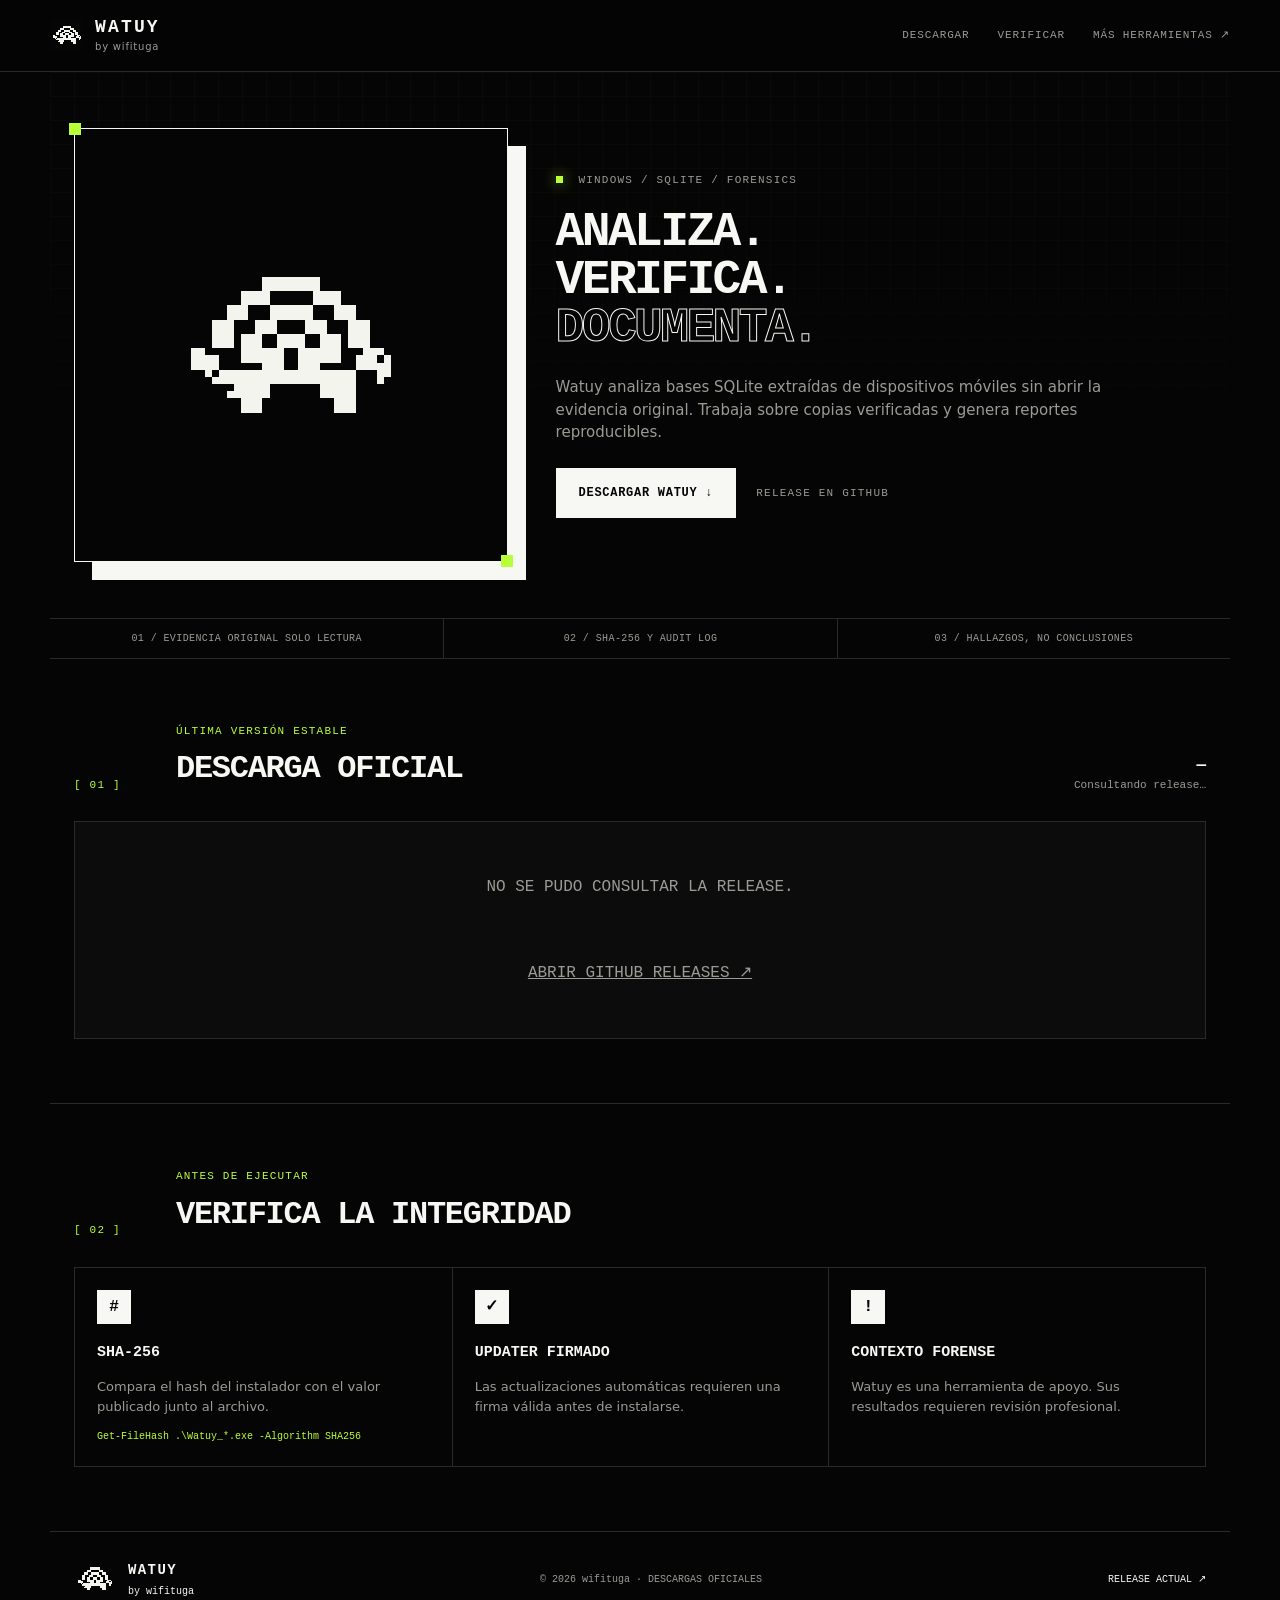
<file: index.html>
<!doctype html>
<html lang="es">
  <head>
    <meta charset="UTF-8" />
    <meta name="viewport" content="width=device-width, initial-scale=1" />
    <meta name="theme-color" content="#050505" />
    <meta
      name="description"
      content="Descarga oficial de Watuy, analizador forense de bases SQLite móviles, by wifituga."
    />
    <meta name="author" content="wifituga" />
    <link rel="canonical" href="https://wifituga.github.io/watuy-downloads/" />
    <link rel="icon" href="assets/watuy-turtle.svg?v=2" type="image/svg+xml" />
    <meta property="og:type" content="website" />
    <meta property="og:site_name" content="Watuy" />
    <meta property="og:title" content="Watuy — descargas oficiales" />
    <meta
      property="og:description"
      content="Analizador forense de bases SQLite móviles — by wifituga."
    />
    <meta
      property="og:url"
      content="https://wifituga.github.io/watuy-downloads/"
    />
    <title>Watuy — descargas oficiales | by wifituga</title>
    <link rel="stylesheet" href="styles.css" />
    <script src="app.js" defer></script>
  </head>
  <body>
    <a class="skip-link" href="#descarga">Saltar a descargas</a>

    <header class="site-header">
      <a class="brand" href="#inicio" aria-label="Watuy, inicio">
        <img src="assets/watuy-turtle.svg?v=2" alt="" width="34" height="34" />
        <span class="brand-copy"><b>WATUY</b><small>by wifituga</small></span>
      </a>
      <nav aria-label="Navegación principal">
        <a href="#descarga">DESCARGAR</a>
        <a href="#integridad">VERIFICAR</a>
        <a href="https://wifituga.github.io/" rel="me">MÁS HERRAMIENTAS ↗</a>
      </nav>
    </header>

    <main id="inicio">
      <section class="hero" aria-labelledby="hero-title">
        <div class="hero-grid" aria-hidden="true"></div>
        <div class="hero-mark">
          <img src="assets/watuy-turtle.svg?v=2" alt="" width="152" height="152" />
        </div>
        <div class="hero-copy">
          <div class="kicker">
            <span class="status-dot"></span> WINDOWS / SQLITE / FORENSICS
          </div>
          <h1 id="hero-title">
            ANALIZA.<br />VERIFICA.<br /><span>DOCUMENTA.</span>
          </h1>
          <p>
            Watuy analiza bases SQLite extraídas de dispositivos móviles sin
            abrir la evidencia original. Trabaja sobre copias verificadas y
            genera reportes reproducibles.
          </p>
          <div class="hero-actions">
            <a class="button button-primary" href="#descarga"
              >DESCARGAR WATUY ↓</a
            >
            <span id="hero-version" class="version-label" aria-live="polite"
              >CARGANDO VERSIÓN…</span
            >
          </div>
        </div>
      </section>

      <section class="manifesto" aria-label="Principios de Watuy">
        <span>01 / EVIDENCIA ORIGINAL SOLO LECTURA</span>
        <span>02 / SHA-256 Y AUDIT LOG</span>
        <span>03 / HALLAZGOS, NO CONCLUSIONES</span>
      </section>

      <section
        id="descarga"
        class="section download-section"
        aria-labelledby="download-title"
      >
        <div class="section-heading">
          <p class="section-index">[ 01 ]</p>
          <div>
            <p class="eyebrow">ÚLTIMA VERSIÓN ESTABLE</p>
            <h2 id="download-title">DESCARGA OFICIAL</h2>
          </div>
          <div class="release-meta">
            <b id="release-version">—</b>
            <span id="release-date">Consultando release…</span>
          </div>
        </div>

        <div
          id="download-grid"
          class="download-grid"
          aria-live="polite"
          aria-busy="true"
        >
          <div class="loading-card">CARGANDO DESCARGAS…</div>
        </div>

        <noscript>
          <p class="fallback">
            JavaScript está desactivado.
            <a
              href="https://github.com/wifituga/watuy-downloads/releases/latest"
              >Abre la release más reciente.</a
            >
          </p>
        </noscript>
      </section>

      <section
        id="integridad"
        class="section integrity-section"
        aria-labelledby="integrity-title"
      >
        <div class="section-heading compact">
          <p class="section-index">[ 02 ]</p>
          <div>
            <p class="eyebrow">ANTES DE EJECUTAR</p>
            <h2 id="integrity-title">VERIFICA LA INTEGRIDAD</h2>
          </div>
        </div>
        <div class="integrity-grid">
          <article>
            <span class="pixel-icon">#</span>
            <h3>SHA-256</h3>
            <p>
              Compara el hash del instalador con el valor publicado junto al
              archivo.
            </p>
            <code>Get-FileHash .\Watuy_*.exe -Algorithm SHA256</code>
          </article>
          <article>
            <span class="pixel-icon">✓</span>
            <h3>UPDATER FIRMADO</h3>
            <p>
              Las actualizaciones automáticas requieren una firma válida antes
              de instalarse.
            </p>
          </article>
          <article>
            <span class="pixel-icon">!</span>
            <h3>CONTEXTO FORENSE</h3>
            <p>
              Watuy es una herramienta de apoyo. Sus resultados requieren
              revisión profesional.
            </p>
          </article>
        </div>
      </section>
    </main>

    <footer>
      <a class="footer-brand" href="https://wifituga.github.io/">
        <img src="assets/watuy-turtle.svg?v=2" alt="" width="42" height="42" />
        <div><b>WATUY</b><span>by wifituga</span></div>
      </a>
      <p>© 2026 wifituga · DESCARGAS OFICIALES</p>
      <a
        href="https://github.com/wifituga/watuy-downloads/releases/latest"
        rel="noopener"
        >RELEASE ACTUAL ↗</a
      >
    </footer>
  </body>
</html>
</file>
<file: styles.css>
:root {
  color-scheme: dark;
  --ink: #050505;
  --panel: #0c0c0c;
  --panel-2: #121212;
  --paper: #f7f7f4;
  --muted: #9b9b95;
  --line: #2a2a27;
  --signal: #b9ff39;
  --danger: #ff5b48;
  --mono:
    "Cascadia Mono", "SFMono-Regular", Consolas, "Liberation Mono", monospace;
  --sans:
    Inter, ui-sans-serif, system-ui, -apple-system, "Segoe UI", sans-serif;
  --max: 1180px;
}

* {
  box-sizing: border-box;
}
html {
  scroll-behavior: smooth;
}
body {
  margin: 0;
  background: var(--ink);
  color: var(--paper);
  font-family: var(--sans);
  line-height: 1.5;
  -webkit-font-smoothing: antialiased;
}
a {
  color: inherit;
}

.skip-link {
  position: fixed;
  top: 10px;
  left: 10px;
  z-index: 100;
  padding: 8px 12px;
  background: var(--paper);
  color: var(--ink);
  transform: translateY(-160%);
}
.skip-link:focus {
  transform: translateY(0);
}

.site-header {
  position: sticky;
  top: 0;
  z-index: 20;
  min-height: 72px;
  display: flex;
  align-items: center;
  justify-content: space-between;
  gap: 24px;
  padding: 14px max(24px, calc((100vw - var(--max)) / 2));
  background: color-mix(in srgb, var(--ink) 88%, transparent);
  border-bottom: 1px solid var(--line);
  backdrop-filter: blur(14px);
}
.brand {
  display: inline-flex;
  align-items: center;
  gap: 11px;
  text-decoration: none;
}
.brand img,
.footer-brand img {
  image-rendering: pixelated;
}
.brand-copy {
  display: grid;
  line-height: 1.05;
}
.brand-copy b {
  font-family: var(--mono);
  font-size: 18px;
  letter-spacing: 0.12em;
}
.brand-copy small {
  margin-top: 5px;
  color: var(--muted);
  font-size: 10px;
  letter-spacing: 0.08em;
}
nav {
  display: flex;
  gap: 28px;
}
nav a {
  color: var(--muted);
  font-family: var(--mono);
  font-size: 11px;
  letter-spacing: 0.08em;
  text-decoration: none;
}
nav a:hover,
nav a:focus-visible {
  color: var(--paper);
}

.hero {
  position: relative;
  min-height: auto;
  max-width: var(--max);
  margin: 0 auto;
  padding: 56px 24px;
  display: grid;
  grid-template-columns: 0.8fr 1.2fr;
  align-items: center;
  gap: 48px;
  overflow: hidden;
}
.hero-grid {
  position: absolute;
  inset: 0;
  opacity: 0.15;
  pointer-events: none;
  background-image:
    linear-gradient(var(--line) 1px, transparent 1px),
    linear-gradient(90deg, var(--line) 1px, transparent 1px);
  background-size: 24px 24px;
  mask-image: linear-gradient(to bottom, black, transparent 90%);
}
.hero-mark {
  position: relative;
  display: grid;
  place-items: center;
  aspect-ratio: 1;
  border: 1px solid var(--paper);
  box-shadow: 18px 18px 0 var(--paper);
  background: var(--ink);
}
.hero-mark::before,
.hero-mark::after {
  content: "";
  position: absolute;
  width: 12px;
  height: 12px;
  background: var(--signal);
}
.hero-mark::before {
  top: -6px;
  left: -6px;
}
.hero-mark::after {
  right: -6px;
  bottom: -6px;
}
.hero-mark img {
  width: 58%;
  height: 58%;
  image-rendering: pixelated;
}
.hero-copy {
  position: relative;
}
.kicker,
.eyebrow,
.section-index,
.version-label {
  font-family: var(--mono);
  font-size: 11px;
  letter-spacing: 0.11em;
}
.kicker {
  color: var(--muted);
}
.status-dot {
  display: inline-block;
  width: 7px;
  height: 7px;
  margin-right: 8px;
  background: var(--signal);
  box-shadow: 0 0 14px color-mix(in srgb, var(--signal) 70%, transparent);
}
.hero h1 {
  margin: 20px 0 24px;
  font-family: var(--mono);
  font-size: clamp(30px, 3.9vw, 48px);
  line-height: 1;
  letter-spacing: -0.055em;
}
.hero h1 span {
  color: transparent;
  -webkit-text-stroke: 1px var(--paper);
}
.hero-copy > p {
  max-width: 620px;
  color: var(--muted);
  font-size: 15px;
}
.hero-actions {
  display: flex;
  align-items: center;
  gap: 20px;
  margin-top: 24px;
  flex-wrap: wrap;
}
.button {
  display: inline-flex;
  align-items: center;
  justify-content: center;
  min-height: 50px;
  padding: 0 22px;
  border: 1px solid var(--paper);
  font-family: var(--mono);
  font-size: 12px;
  font-weight: 800;
  letter-spacing: 0.06em;
  text-decoration: none;
  transition:
    transform 0.12s ease,
    box-shadow 0.12s ease;
}
.button:hover,
.button:focus-visible {
  transform: translate(-3px, -3px);
  box-shadow: 5px 5px 0 var(--signal);
}
.button-primary {
  background: var(--paper);
  color: var(--ink);
}
.version-label {
  color: var(--muted);
}

.manifesto {
  border-block: 1px solid var(--line);
  display: grid;
  grid-template-columns: repeat(3, 1fr);
  max-width: var(--max);
  margin: 0 auto;
}
.manifesto span {
  padding: 12px 18px;
  color: var(--muted);
  font-family: var(--mono);
  font-size: 10px;
  letter-spacing: 0.04em;
  text-align: center;
}
.manifesto span + span {
  border-left: 1px solid var(--line);
}

.section {
  max-width: var(--max);
  margin: 0 auto;
  padding: 64px 24px;
}
.section-heading {
  display: grid;
  grid-template-columns: 80px 1fr auto;
  gap: 22px;
  align-items: end;
  margin-bottom: 28px;
}
.section-heading.compact {
  grid-template-columns: 80px 1fr;
}
.section-index,
.eyebrow {
  margin: 0;
  color: var(--signal);
}
.section h2 {
  margin: 6px 0 0;
  font-family: var(--mono);
  font-size: clamp(22px, 2.8vw, 32px);
  letter-spacing: -0.04em;
}
.release-meta {
  display: grid;
  justify-items: end;
  font-family: var(--mono);
}
.release-meta b {
  font-size: 16px;
}
.release-meta span {
  color: var(--muted);
  font-size: 11px;
}

.download-grid {
  display: grid;
  grid-template-columns: repeat(2, 1fr);
  gap: 18px;
}
.download-card,
.loading-card {
  min-height: 218px;
  padding: 22px;
  border: 1px solid var(--line);
  background: var(--panel);
}
.loading-card {
  grid-column: 1 / -1;
  display: grid;
  place-items: center;
  color: var(--muted);
  font-family: var(--mono);
}
.download-card {
  position: relative;
  display: flex;
  flex-direction: column;
}
.download-card.recommended {
  border-color: var(--paper);
}
.download-card.recommended::before {
  content: "RECOMENDADO";
  position: absolute;
  top: 0;
  right: 0;
  padding: 7px 10px;
  background: var(--signal);
  color: var(--ink);
  font-family: var(--mono);
  font-size: 9px;
  font-weight: 900;
  letter-spacing: 0.08em;
}
.file-type {
  color: var(--signal);
  font-family: var(--mono);
  font-size: 11px;
}
.download-card h3 {
  margin: 18px 0 4px;
  font-family: var(--mono);
  font-size: 18px;
}
.download-card p {
  margin: 0 0 16px;
  color: var(--muted);
}
.download-details {
  margin-top: auto;
  display: flex;
  justify-content: space-between;
  gap: 18px;
  color: var(--muted);
  font-family: var(--mono);
  font-size: 10px;
}
.download-card .button {
  margin-top: 16px;
  width: fit-content;
}
.hash-block {
  margin-top: 14px;
  padding-top: 12px;
  border-top: 1px solid var(--line);
}
.hash-block summary {
  cursor: pointer;
  color: var(--muted);
  font-family: var(--mono);
  font-size: 10px;
}
.hash-block code {
  display: block;
  margin-top: 12px;
  color: var(--paper);
  font-size: 10px;
  word-break: break-all;
}
.hash-block a {
  display: inline-block;
  margin-top: 10px;
  color: var(--signal);
  font-family: var(--mono);
  font-size: 10px;
}
.fallback {
  padding: 20px;
  border: 1px solid var(--danger);
}

.integrity-section {
  border-top: 1px solid var(--line);
}
.integrity-grid {
  display: grid;
  grid-template-columns: repeat(3, 1fr);
  border: 1px solid var(--line);
}
.integrity-grid article {
  min-height: 180px;
  padding: 22px;
}
.integrity-grid article + article {
  border-left: 1px solid var(--line);
}
.pixel-icon {
  display: grid;
  width: 34px;
  height: 34px;
  place-items: center;
  background: var(--paper);
  color: var(--ink);
  font-family: var(--mono);
  font-weight: 900;
}
.integrity-grid h3 {
  margin: 18px 0 8px;
  font-family: var(--mono);
  font-size: 15px;
}
.integrity-grid p {
  color: var(--muted);
  font-size: 13px;
}
.integrity-grid code {
  display: block;
  margin-top: 12px;
  color: var(--signal);
  font-size: 10px;
  overflow-wrap: anywhere;
}

footer {
  max-width: var(--max);
  margin: 0 auto;
  padding: 26px 24px 36px;
  border-top: 1px solid var(--line);
  display: flex;
  align-items: center;
  justify-content: space-between;
  gap: 24px;
  color: var(--muted);
  font-family: var(--mono);
  font-size: 10px;
}
.footer-brand {
  display: flex;
  align-items: center;
  gap: 12px;
}
.footer-brand div {
  display: grid;
}
.footer-brand b {
  color: var(--paper);
  font-size: 14px;
  letter-spacing: 0.1em;
}
.footer-brand span {
  margin-top: 3px;
}
footer a {
  color: var(--paper);
  text-decoration: none;
}

:focus-visible {
  outline: 2px solid var(--signal);
  outline-offset: 4px;
}

@media (max-width: 820px) {
  nav a:not(:first-child) {
    display: none;
  }
  .hero {
    min-height: auto;
    grid-template-columns: 1fr;
    gap: 36px;
    padding: 44px 24px 48px;
  }
  .hero-mark {
    width: min(72vw, 340px);
  }
  .hero h1 {
    font-size: clamp(28px, 8vw, 38px);
  }
  .manifesto {
    grid-template-columns: 1fr;
  }
  .manifesto span + span {
    border-left: 0;
    border-top: 1px solid var(--line);
  }
  .section {
    padding-block: 52px;
  }
  .section-heading,
  .section-heading.compact {
    grid-template-columns: 42px 1fr;
  }
  .release-meta {
    grid-column: 2;
    justify-items: start;
    margin-top: 8px;
  }
  .download-grid,
  .integrity-grid {
    grid-template-columns: 1fr;
  }
  .integrity-grid article + article {
    border-left: 0;
    border-top: 1px solid var(--line);
  }
  footer {
    align-items: flex-start;
    flex-direction: column;
  }
}

@media (prefers-reduced-motion: reduce) {
  html {
    scroll-behavior: auto;
  }
  *,
  *::before,
  *::after {
    transition: none !important;
  }
}
</file>
